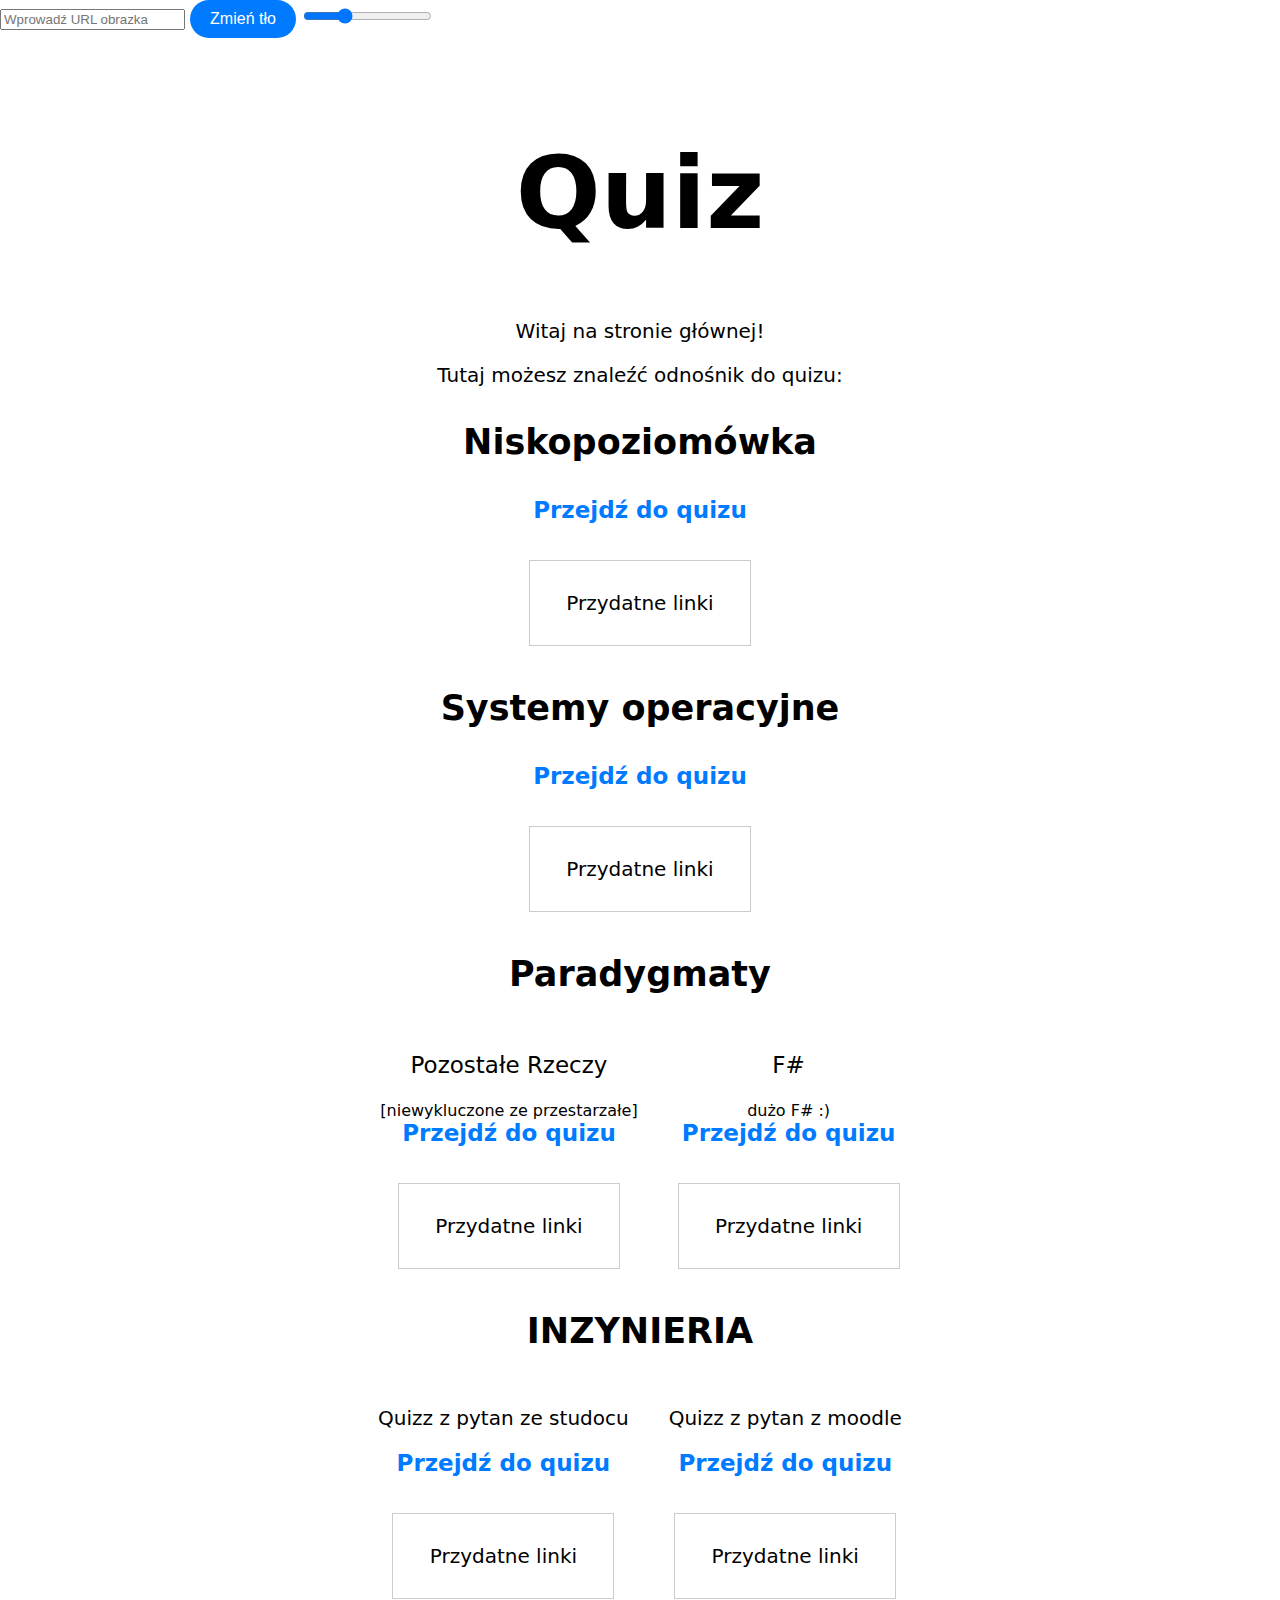
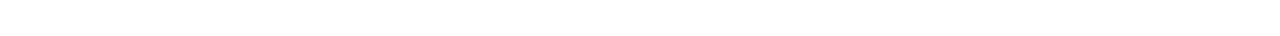
<file: index.html>
<!DOCTYPE html>
<html lang="pl">
<head>
    <meta charset="UTF-8">
    <meta name="viewport" content="width=device-width, initial-scale=1.0">
    <title>Strona główna</title>
    <link rel="stylesheet" href="./styles.css">
    <link rel="icon" href="speech-bubble.png" type="image/x-icon">


</head>
<body>
    <input id="backgroundUrl" type="text" placeholder="Wprowadź URL obrazka">
    <button onclick="applyCustomBackground()">Zmień tło</button>
    <input type="range" min="0" max="1" value="0.3" step="0.1" id="transparencyRange">


    <div class="container">
        <div class="content-wrapper">
            <div class="container1">
                <h1 class="quiz-heading">Quiz</h1>
                <p style="font-size: 20px;">Witaj na stronie głównej!</p>
                <p style="font-size: 20px;">Tutaj możesz znaleźć odnośnik do quizu:</p>
                <h3>Niskopoziomówka</h3>
                <a class="quiz-link" href="niskopoziomowka.html">Przejdź do quizu</a>
                <div class="container2">
                    <div class="bloczek" onclick="pokazLinki(this)">
                        <p style="font-size: 20px;"> Przydatne linki</p>

                        <div id="linki" class="ukryty">
                            <a href="https://cdn.discordapp.com/attachments/1076174193420410890/1097958465680445540/niskopoziom_merged.pdf">Wykład AiO</a><br>
                            <a href="https://cdn.discordapp.com/attachments/1076174193420410890/1106218093753151488/x86_2_0.pdf">PDF od Michała</a><br>
                            <a href="https://cdn.discordapp.com/attachments/1076174193420410890/1106218093379862628/x86_2_0.ods">Tableki od Michała :)</a><br>
                        </div>
                    </div>
                </div>
                <h3>Systemy operacyjne</h3>
                <a class="quiz-link" href="so.html">Przejdź do quizu</a>
                <div class="container2">
                    <div class="bloczek" onclick="pokazLinki(this)">
                        <p style="font-size: 20px;"> Przydatne linki</p>

                        <div id="linki" class="ukryty">
                            <a href="https://cdn.discordapp.com/attachments/1076174282369015828/1116332712320573440/SO_merged.pdf">Wykład AiO</a><br>
                        </div>
                    </div>
                </div>
                <div>
                    <h3>Paradygmaty</h3>
                    <div class="quiz-row">
                        <div class="quiz-col1">
                            <p style="font-size: 23px;"> Pozostałe Rzeczy</p>
                            <h7 style="font-size: 16px;">[niewykluczone ze przestarzałe]</h7>
                            <a class="quiz-link" href="paradygmatystarsze.html">Przejdź do quizu</a>
                            <div class="container2">
                                <div class="bloczek" onclick="pokazLinki(this)">
                                    <p style="font-size: 20px;"> Przydatne linki</p>

                                    <div id="linki" class="ukryty">
                                        <a href="https://stackoverflow.com/">Skarbnica wiedzy :P</a><br>
                                    </div>
                                </div>
                            </div>
                        </div>
                        <div class="quiz-col1">
                            <p style="font-size: 23px;">F# </p>
                            <h7 style="font-size: 16px;">dużo F# :)</h7>
                            <a class="quiz-link" href="paradygmaty.html">Przejdź do quizu</a>
                            <div class="container2">
                                <div class="bloczek" onclick="pokazLinki(this)">
                                    <p style="font-size: 20px;"> Przydatne linki</p>

                                    <div id="linki" class="ukryty">
                                        <a href="https://cdn.discordapp.com/attachments/1076174134452682822/1109513665385865306/pp2023.pdf">Wykład AiO</a><br>
                                    </div>
                                </div>
                            </div>
                        </div>
                    </div>
                </div>

                <h3>INZYNIERIA</h3>
                <div class="quiz-row">
                    <div class="quiz-col1">
                        <p style="font-size: 20px;">Quizz z pytan ze studocu</p>
                        <a class="quiz-link" href="inzynierja.html">Przejdź do quizu</a>
                        <div class="container2">
                            <div class="bloczek" onclick="pokazLinki(this)">
                                <p style="font-size: 20px;"> Przydatne linki</p>

                                <div id="linki" class="ukryty">
                                    <a href="https://www.studocu.com/pl/document/politechnika-czestochowska/inzynieria-oprogramowania/egzamin-io-pytania-odpowiedzi/14597910">odpowiedzi ze studocu</a><br>
                                    <a href="https://cdn.discordapp.com/attachments/1076173992324501557/1113168500802998302/Wykad01_merged.pdf">Wykład AiO</a><br>
                                </div>
                            </div>
                        </div>
                    </div>
                    <div class="quiz-col1">
                        <p style="font-size: 20px;">Quizz z pytan z moodle</p>
                        <a class="quiz-link" href="inzynierjamoodle.html">Przejdź do quizu</a>
                        <div class="container2">
                            <div class="bloczek" onclick="pokazLinki(this)">
                                <p style="font-size: 20px;"> Przydatne linki</p>

                                <div id="linki" class="ukryty">
                                    <a href="https://moodle2022.pcz.pl/course/view.php?id=1534">Link do wykładu</a><br>
                                </div>
                            </div>
                        </div>
                    </div>
                </div>
            </div>
        </div>
        <script src="index.js"></script>
    </div>
</body>
</html>
</file>
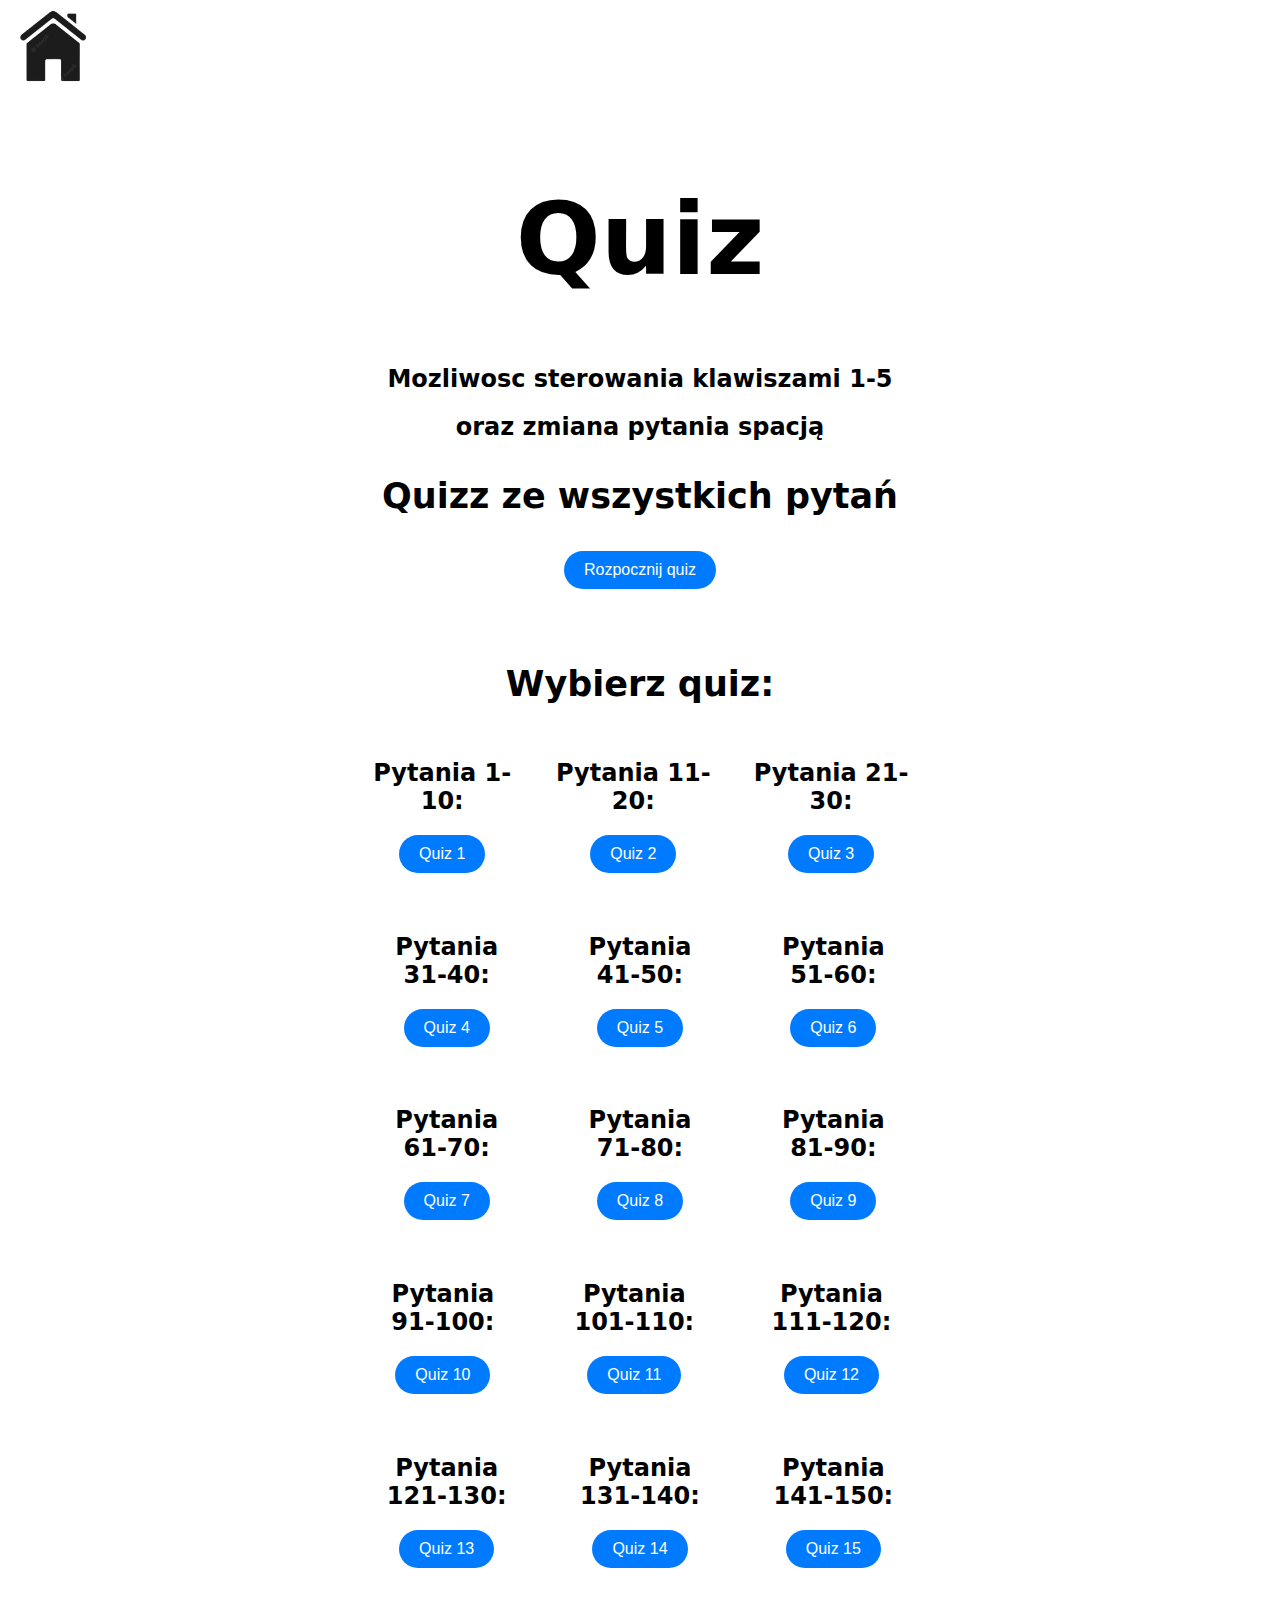
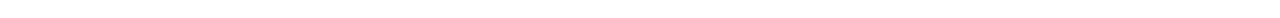
<file: inzynierja.html>
﻿<!DOCTYPE html>
<html lang="pl">
<head>
    <meta charset="UTF-8">
    <meta name="viewport" content="width=device-width, initial-scale=1.0">
    <title>Quiz</title>
    <link rel="stylesheet" href="./styles.css">
    <link rel="icon" href="speech-bubble.png" type="image/x-icon">
</head>

<body>
    <a href="index.html">
        <img src="domek.png" alt="Tu podaj tekst alternatywny" style="border: 0;width: 100px;height: 100px;">
    </a>
    <div class="container">
        <div class="content-wrapper">
            <div class="container1">
                <h1 class="quiz-heading">Quiz</h1>

                <h2 id="instructions1">Mozliwosc sterowania klawiszami 1-5</h2>
                <h2 id="instructions2">oraz zmiana pytania spacją</h2>

                <h3 id="instructions3">Quizz ze wszystkich pytań</h3>

                <button id="startQuiz">Rozpocznij quiz</button>

                <div id="quizContent" style="display: none;">
                    <div id="question"></div>
                    <ul id="answers"></ul>
                    <button id="submit">Nastepne pytanie</button>
                    <div id="result"></div>
                    <button id="endQuiz" style="display: none;">Zakoncz quiz</button>
                </div>

                <div id="allAnswers" style="display: none;"></div>

                <div id="results" style="display: none;">
                    <h2>Wyniki</h2>
                    <div id="score"></div>
                    <button id="showResults" style="display: none;">Pokaż wyniki</button>
                </div>

                <button id="newQuiz" style="display: none;">Nowy quiz</button>
                <button id="menu" style="display: none;">Menu główne</button>

                <div id="quizSelection" class="quiz-selection">
                    <h3>Wybierz quiz:</h3>
                    <div class="quiz-row">
                        <div class="quiz-col">
                            <h2>Pytania 1-10:</h2>
                            <button class="quiz-btn" data-quiz-index="0">Quiz 1</button>
                        </div>
                        <div class="quiz-col">
                            <h2>Pytania 11-20:</h2>
                            <button class="quiz-btn" data-quiz-index="1">Quiz 2</button>
                        </div>
                        <div class="quiz-col">
                            <h2>Pytania 21-30:</h2>
                            <button class="quiz-btn" data-quiz-index="2">Quiz 3</button>
                        </div>
                    </div>

                    <div class="quiz-row">
                        <div class="quiz-col">
                            <h2>Pytania 31-40:</h2>
                            <button class="quiz-btn" data-quiz-index="3">Quiz 4</button>
                        </div>
                        <div class="quiz-col">
                            <h2>Pytania 41-50:</h2>
                            <button class="quiz-btn" data-quiz-index="4">Quiz 5</button>
                        </div>
                        <div class="quiz-col">
                            <h2>Pytania 51-60:</h2>
                            <button class="quiz-btn" data-quiz-index="5">Quiz 6</button>
                        </div>
                    </div>
                    <div class="quiz-row">
                        <div class="quiz-col">
                            <h2>Pytania 61-70:</h2>
                            <button class="quiz-btn" data-quiz-index="6">Quiz 7</button>
                        </div>
                        <div class="quiz-col">
                            <h2>Pytania 71-80:</h2>
                            <button class="quiz-btn" data-quiz-index="7">Quiz 8</button>
                        </div>
                        <div class="quiz-col">
                            <h2>Pytania 81-90:</h2>
                            <button class="quiz-btn" data-quiz-index="8">Quiz 9</button>
                        </div>
                    </div>
                    <div class="quiz-row">
                        <div class="quiz-col">
                            <h2>Pytania 91-100:</h2>
                            <button class="quiz-btn" data-quiz-index="9">Quiz 10</button>
                        </div>
                        <div class="quiz-col">
                            <h2>Pytania 101-110:</h2>
                            <button class="quiz-btn" data-quiz-index="10">Quiz 11</button>
                        </div>
                        <div class="quiz-col">
                            <h2>Pytania 111-120:</h2>
                            <button class="quiz-btn" data-quiz-index="11">Quiz 12</button>
                        </div>
                    </div>
                    <div class="quiz-row">
                        <div class="quiz-col">
                            <h2>Pytania 121-130:</h2>
                            <button class="quiz-btn" data-quiz-index="12">Quiz 13</button>
                        </div>
                        <div class="quiz-col">
                            <h2>Pytania 131-140:</h2>
                            <button class="quiz-btn" data-quiz-index="13">Quiz 14</button>
                        </div>
                        <div class="quiz-col">
                            <h2>Pytania 141-150:</h2>
                            <button class="quiz-btn" data-quiz-index="14">Quiz 15</button>
                        </div>
                    </div>
                </div>


                <div id="quiz-container" class="quiz-container" style="display: none;"></div>
                <div id="meme">
                    <img id="bilsko" src="retardSeba.png" alt="Opis zdjęcia" style="display: none;">
                    <img id="kox" src="2kPKT.png" alt="Opis zdjęcia" style="display: none;">
                    <img id="bilskopajak" src="retardSeba.png" alt="Opis zdjęcia" style="display: none;">
                    <img id="poteznybilsko" img src="retardSeba.png" alt="Opis zdjęcia" style="display: none;">
                </div>
                <div id="quiz-stats" style="display: none;">
                    <p>Quizów rozpoczętych: <span id="attempts">0</span></p>
                    <p>Quizów ukończonych: <span id="completed">0</span></p>
                    <p>Quizów zdanych: <span id="passed">0</span></p>
                </div>
            </div>
        </div>
    </div>

    <script src="inzynierja.js"></script>
    <script src="devmode.js"></script>
    <script src="index.js"></script>
</body>
</html>
</file>
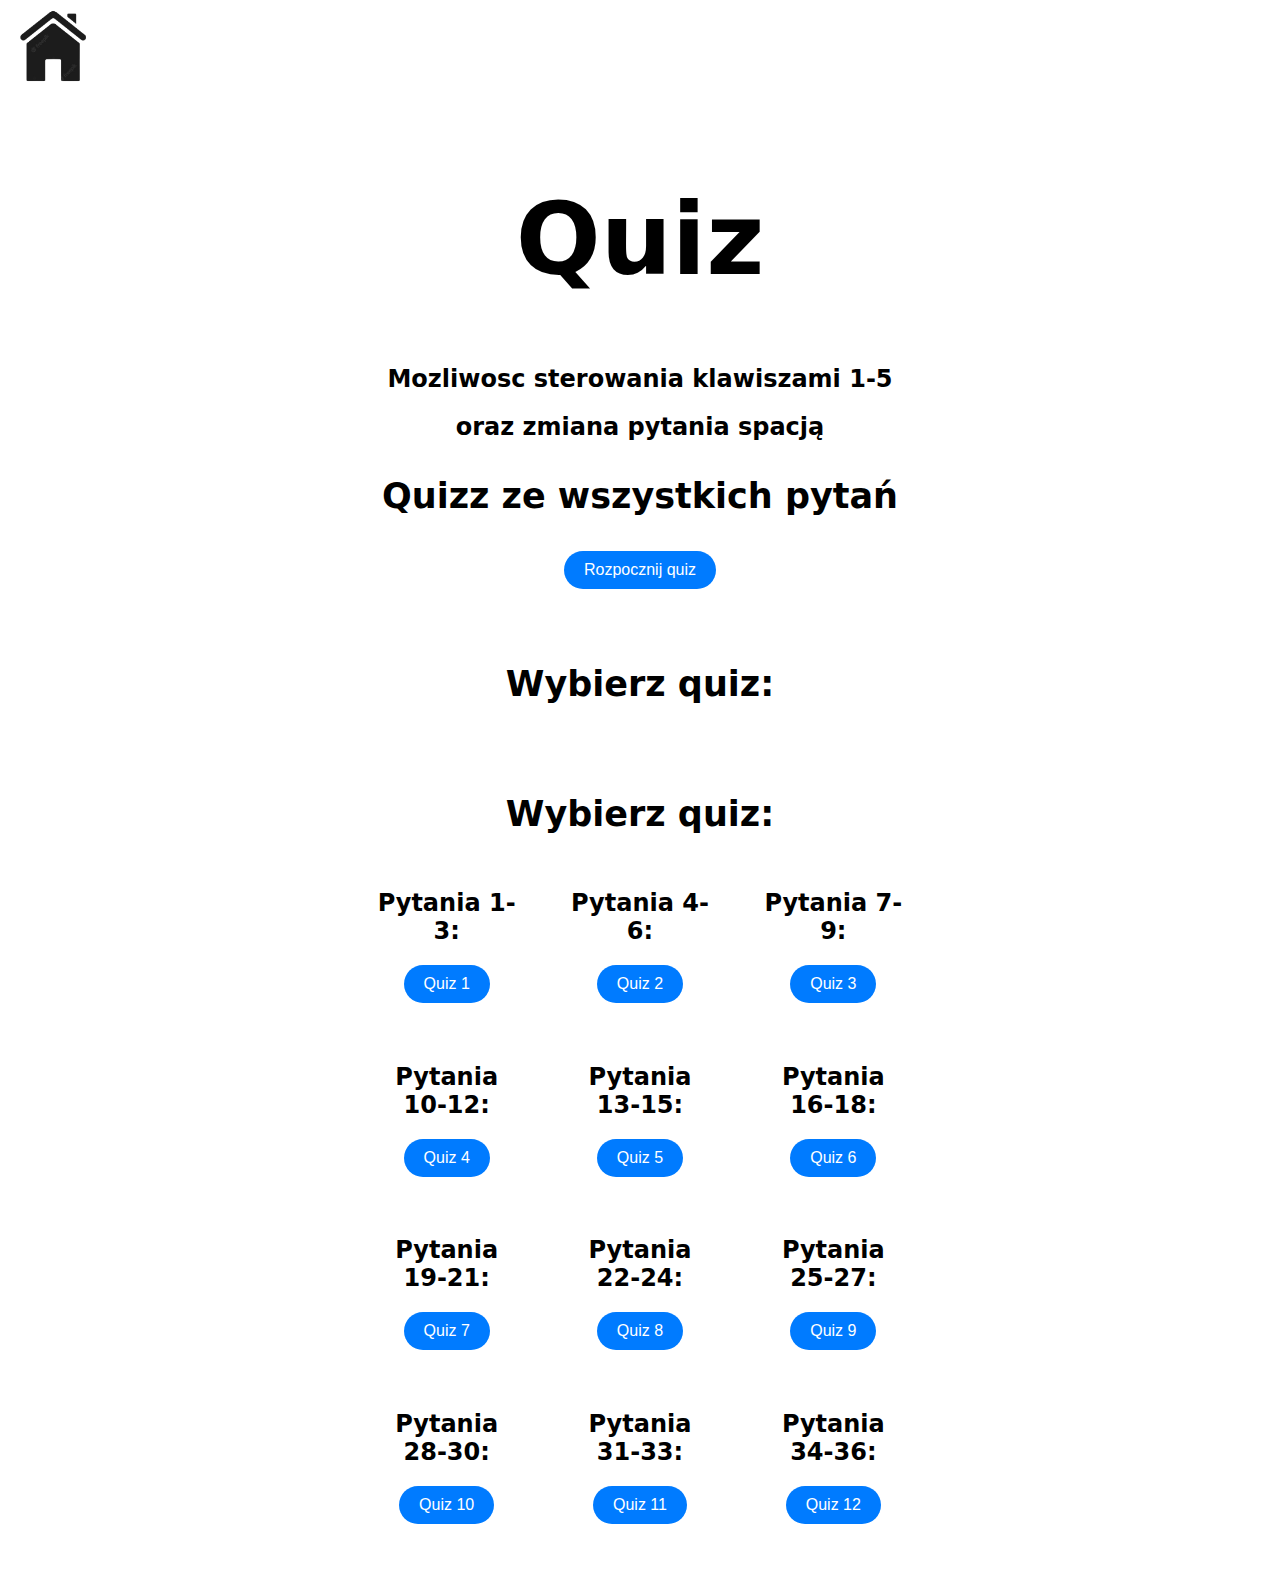
<file: inzynierjamoodle.html>
<!DOCTYPE html>
<html lang="pl">
<head>
    <meta charset="UTF-8">
    <meta name="viewport" content="width=device-width, initial-scale=1.0">
    <title>Quiz</title>
    <link rel="stylesheet" href="./styles.css">
    <link rel="icon" href="speech-bubble.png" type="image/x-icon">
</head>

<body>
    <a href="index.html">
        <img src="domek.png" alt="Tu podaj tekst alternatywny" style="border: 0;width: 100px;height: 100px;">
    </a>
    <div class="container">
        <div class="content-wrapper">
            <div class="container1">
                <h1 class="quiz-heading">Quiz</h1>
                
                <h2 id="instructions1">Mozliwosc sterowania klawiszami 1-5</h2>
                <h2 id="instructions2">oraz zmiana pytania spacją</h2>

                <h3 id="instructions3">Quizz ze wszystkich pytań</h3>

                <button id="startQuiz">Rozpocznij quiz</button>

                <div id="quizContent" style="display: none;">
                    <div id="question"></div>
                    <ul id="answers"></ul>
                    <button id="submit">Nastepne pytanie</button>
                    <div id="result"></div>
                    <button id="endQuiz" style="display: none;">Zakoncz quiz</button>
                </div>

                <div id="allAnswers" style="display: none;"></div>

                <div id="results" style="display: none;">
                    <h2>Wyniki</h2>
                    <div id="score"></div>
                    <button id="showResults" style="display: none;">Pokaż wyniki</button>
                </div>

                <button id="newQuiz" style="display: none;">Nowy quiz</button>
                <button id="menu" style="display: none;">Menu główne</button>

                <div id="quizSelection" class="quiz-selection">
                    <h3>Wybierz quiz:</h3>
                    <div id="quizSelection" class="quiz-selection">
                        <h3>Wybierz quiz:</h3>
                        <div class="quiz-row">
                            <div class="quiz-col">
                                <h2>Pytania 1-3:</h2>
                                <button class="quiz-btn" data-quiz-index="0">Quiz 1</button>
                            </div>
                            <div class="quiz-col">
                                <h2>Pytania 4-6:</h2>
                                <button class="quiz-btn" data-quiz-index="1">Quiz 2</button>
                            </div>
                            <div class="quiz-col">
                                <h2>Pytania 7-9:</h2>
                                <button class="quiz-btn" data-quiz-index="2">Quiz 3</button>
                            </div>
                        </div>
                        <div class="quiz-row">
                            <div class="quiz-col">
                                <h2>Pytania 10-12:</h2>
                                <button class="quiz-btn" data-quiz-index="3">Quiz 4</button>
                            </div>
                            <div class="quiz-col">
                                <h2>Pytania 13-15:</h2>
                                <button class="quiz-btn" data-quiz-index="4">Quiz 5</button>
                            </div>
                            <div class="quiz-col">
                                <h2>Pytania 16-18:</h2>
                                <button class="quiz-btn" data-quiz-index="5">Quiz 6</button>
                            </div>
                        </div>
                        <div class="quiz-row">
                            <div class="quiz-col">
                                <h2>Pytania 19-21:</h2>
                                <button class="quiz-btn" data-quiz-index="6">Quiz 7</button>
                            </div>
                            <div class="quiz-col">
                                <h2>Pytania 22-24:</h2>
                                <button class="quiz-btn" data-quiz-index="7">Quiz 8</button>
                            </div>
                            <div class="quiz-col">
                                <h2>Pytania 25-27:</h2>
                                <button class="quiz-btn" data-quiz-index="8">Quiz 9</button>
                            </div>
                        </div>
                        <div class="quiz-row">
                            <div class="quiz-col">
                                <h2>Pytania 28-30:</h2>
                                <button class="quiz-btn" data-quiz-index="9">Quiz 10</button>
                            </div>
                            <div class="quiz-col">
                                <h2>Pytania 31-33:</h2>
                                <button class="quiz-btn" data-quiz-index="10">Quiz 11</button>
                            </div>
                            <div class="quiz-col">
                                <h2>Pytania 34-36:</h2>
                                <button class="quiz-btn" data-quiz-index="11">Quiz 12</button>
                            </div>
                        </div>
                    </div>
                </div>


                    <div id="quiz-container" class="quiz-container" style="display: none;"></div>
                    <div id="meme">
                        <img id="bilsko" src="retardSeba.png" alt="Opis zdjęcia" style="display: none;">
                        <img id="kox" src="2kPKT.png" alt="Opis zdjęcia" style="display: none;">
                        <img id="bilskopajak" src="retardSeba.png" alt="Opis zdjęcia" style="display: none;">
                        <img id="poteznybilsko" img src="retardSeba.png" alt="Opis zdjęcia" style="display: none;">
                    </div>
                    <div id="quiz-stats" style="display: none;">
                        <p>Quizów rozpoczętych: <span id="attempts">0</span></p>
                        <p>Quizów ukończonych: <span id="completed">0</span></p>
                        <p>Quizów zdanych: <span id="passed">0</span></p>
                    </div>
                </div>
        </div>
    </div>

    <script src="inzynierjamoodle.js"></script>
    <script src="devmode.js"></script>
    <script src="index.js"></script>
</body>
</html>
</file>
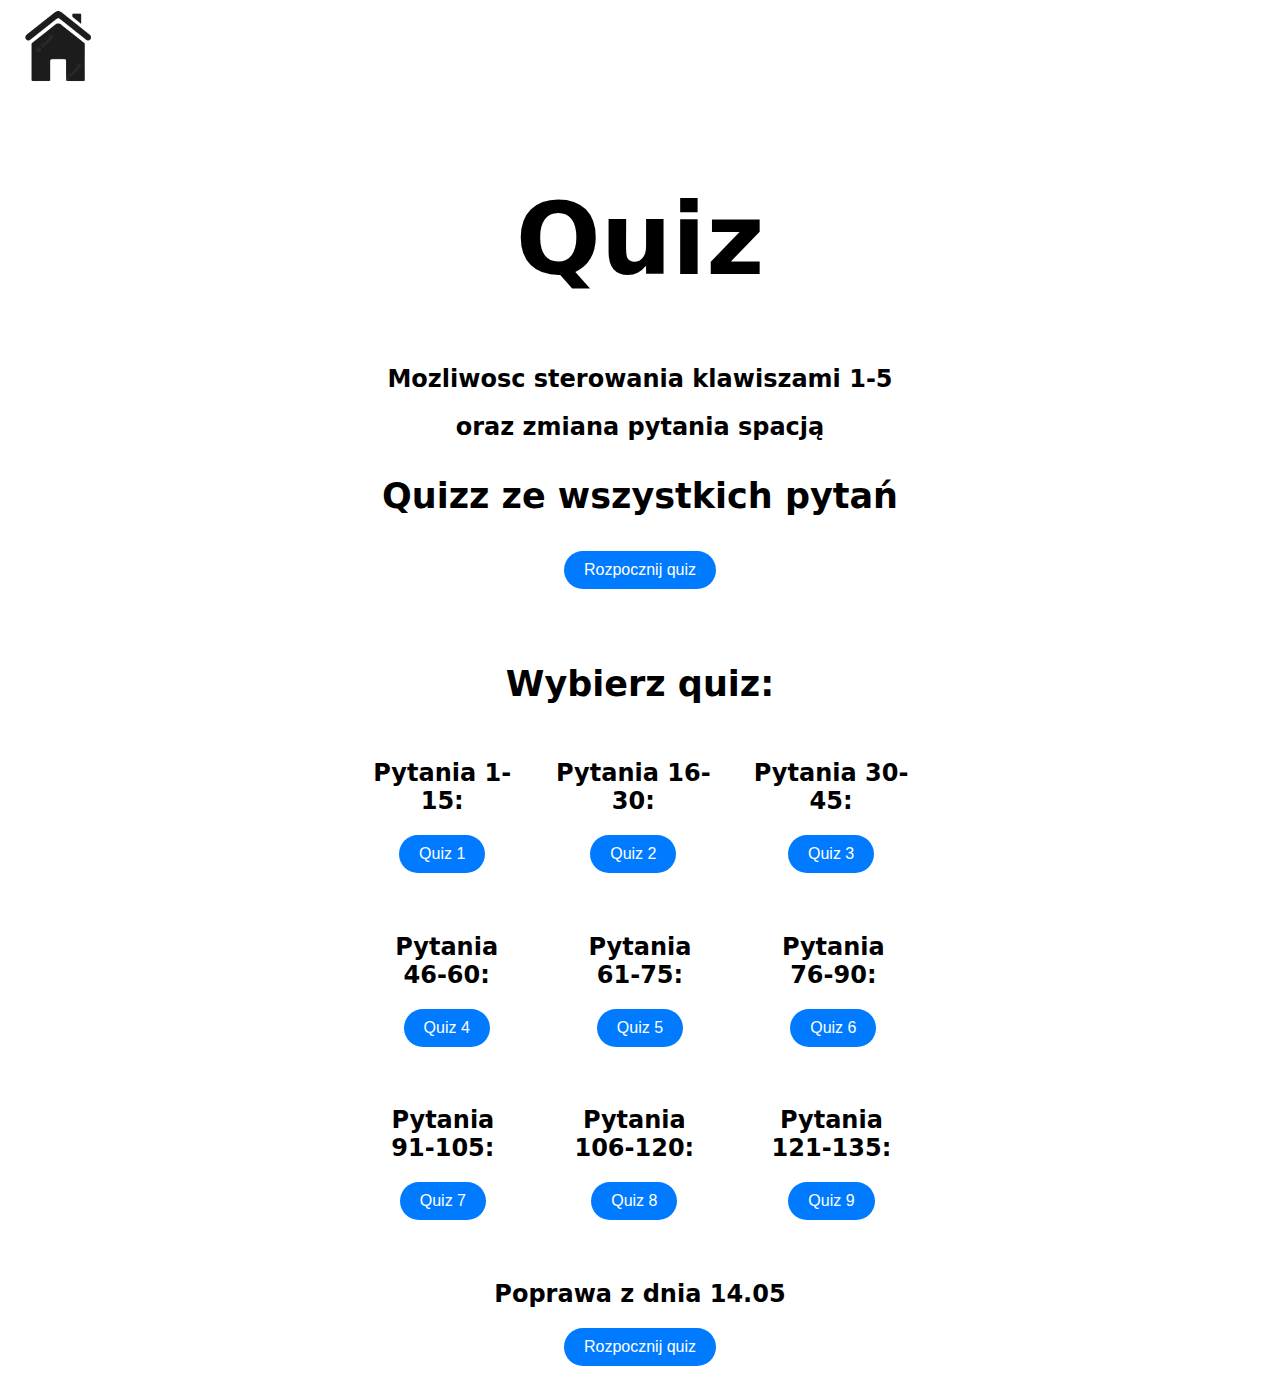
<file: niskopoziomowka.html>
﻿﻿<!DOCTYPE html>
<html lang="pl">
<head>
    <meta charset="UTF-8">
    <meta name="viewport" content="width=device-width, initial-scale=1.0">
    <title>Quiz</title>
    <link rel="stylesheet" href="./styles.css">
    <link rel="icon" href="speech-bubble.png" type="image/x-icon">



</head>

<body>
    <a href="index.html"><img src="domek.png" alt="Tu podaj tekst alternatywny" style="border: 0;width: 100px;height: 100px;"></a>
    <div class="container">
        <div class="content-wrapper">
            <div class="container1">
                <h1 class="quiz-heading">Quiz</h1>

                <h2 id="instructions1">Mozliwosc sterowania klawiszami 1-5</h2>
                <h2 id="instructions2">oraz zmiana pytania spacją</h2>

                <h3 id="instructions3">Quizz ze wszystkich pytań</h3>


                <button id="startQuiz">Rozpocznij quiz</button>

                <div id="quizContent" style="display: none;">
                    <div id="question"></div>
                    <ul id="answers"></ul>
                    <button id="submit">Nastepne pytanie</button>
                    <div id="result"></div>
                    <button id="endQuiz" style="display: none;">Zakoncz quiz</button>
                </div>

                <div id="allAnswers" style="display: none;"></div>

                <div id="results" style="display: none;">
                    <h2>Wyniki</h2>
                    <div id="score"></div>
                    <button id="showResults" style="display: none;">Pokaż wyniki</button>

                </div>

                <button id="newQuiz" style="display: none;">Nowy quiz</button>
                <button id="menu" style="display: none;">Menu główne</button>

                <div id="quizSelection" class="quiz-selection">
                    <h3>Wybierz quiz:</h3>
                    <div class="quiz-row">
                        <div class="quiz-col">
                            <h2>Pytania 1-15:</h2>
                            <button class="quiz-btn" data-quiz-index="0">Quiz 1</button>
                        </div>
                        <div class="quiz-col">
                            <h2>Pytania 16-30:</h2>
                            <button class="quiz-btn" data-quiz-index="1">Quiz 2</button>
                        </div>
                        <div class="quiz-col">
                            <h2>Pytania 30-45:</h2>
                            <button class="quiz-btn" data-quiz-index="2">Quiz 3</button>
                        </div>
                    </div>
                    <div class="quiz-row">
                        <div class="quiz-col">
                            <h2>Pytania 46-60:</h2>
                            <button class="quiz-btn" data-quiz-index="3">Quiz 4</button>
                        </div>
                        <div class="quiz-col">
                            <h2>Pytania 61-75:</h2>
                            <button class="quiz-btn" data-quiz-index="4">Quiz 5</button>
                        </div>
                        <div class="quiz-col">
                            <h2>Pytania 76-90:</h2>
                            <button class="quiz-btn" data-quiz-index="5">Quiz 6</button>
                        </div>
                    </div>
                    <div class="quiz-row">
                        <div class="quiz-col">
                            <h2>Pytania 91-105:</h2>
                            <button class="quiz-btn" data-quiz-index="6">Quiz 7</button>
                        </div>
                        <div class="quiz-col">
                            <h2>Pytania 106-120:</h2>
                            <button class="quiz-btn" data-quiz-index="7">Quiz 8</button>
                        </div>
                        <div class="quiz-col">
                            <h2>Pytania 121-135:</h2>
                            <button class="quiz-btn" data-quiz-index="8">Quiz 9</button>
                        </div>
                    </div>
                </div>
                <div class="poprawa">
                    <h2>Poprawa z dnia 14.05</h2>
                    <button id="poprawa2">Rozpocznij quiz</button>
                </div>
                <div id="quiz-container" class="quiz-container" style="display: none;"></div>
                <div id="meme">
                    <img id="bilsko" img src="janusz.png" alt="Opis zdjęcia" style="display: none;">
                    <img id="poteznybilsko" img src="poteznybilsko.jpg" alt="Opis zdjęcia" style="display: none;">
                    <img id="kox" img src="koxx.png" alt="Opis zdjęcia" style="display: none;">
                    <img id="bilskopajak" img src="bilskopajak.png" alt="Opis zdjęcia" style="display: none;">
                </div>
                <div id="quiz-stats" style="display: none;">
                    <p>Quizów rozpoczętych: <span id="attempts">0</span></p>
                    <p>Quizów ukończonych: <span id="completed">0</span></p>
                    <p>Quizów zdanych: <span id="passed">0</span></p>
                </div>
            </div>

        </div> <!-- Zamknięcie content-wrapper -->
        </div> <!-- Zamknięcie container -->

    <script src="niskopoziomowka.js"></script>
    <script src="devmode.js"></script>
    <script src="index.js"></script>
</body>
</html>
</file>
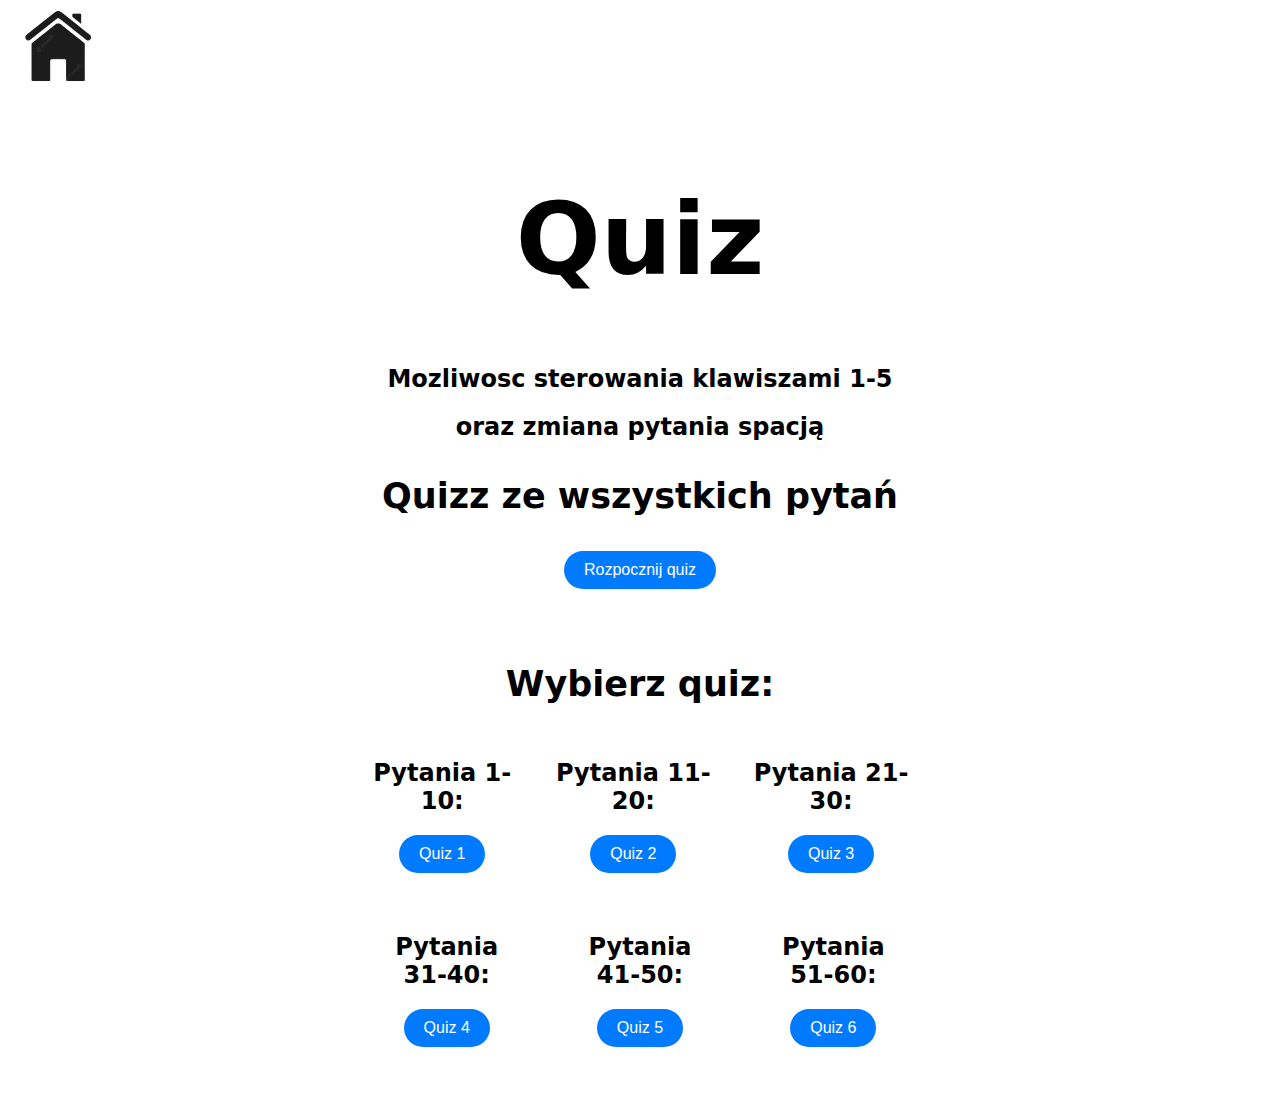
<file: paradygmaty.html>
﻿﻿
<!DOCTYPE html>
<html lang="pl">
<head>
    <meta charset="UTF-8">
    <meta name="viewport" content="width=device-width, initial-scale=1.0">
    <title>Quiz</title>
    <link rel="stylesheet" href="./styles.css">
    <link rel="icon" href="speech-bubble.png" type="image/x-icon">



</head>


<body>
    <a href="index.html"><img src="domek.png" alt="Tu podaj tekst alternatywny" style="border: 0;width: 100px;height: 100px;"></a>

    <div class="container">
        <div class="content-wrapper">
            <div class="container1">
                <h1 class="quiz-heading">Quiz</h1>

                <h2 id="instructions1">Mozliwosc sterowania klawiszami 1-5</h2>
                <h2 id="instructions2">oraz zmiana pytania spacją</h2>

                <h3 id="instructions3">Quizz ze wszystkich pytań</h3>


                <button id="startQuiz">Rozpocznij quiz</button>

                <div id="quizContent" style="display: none;">
                    <div id="question"></div>
                    <ul id="answers"></ul>
                    <button id="submit">Nastepne pytanie</button>
                    <div id="result"></div>
                    <button id="endQuiz" style="display: none;">Zakoncz quiz</button>
                </div>

                <div id="allAnswers" style="display: none;"></div>

                <div id="results" style="display: none;">
                    <h2>Wyniki</h2>
                    <div id="score"></div>
                    <button id="showResults" style="display: none;">Pokaż wyniki</button>

                </div>

                <button id="newQuiz" style="display: none;">Nowy quiz</button>
                <button id="menu" style="display: none;">Menu główne</button>

                <div id="quizSelection" class="quiz-selection">
                    <h3>Wybierz quiz:</h3>
                    <div class="quiz-row">
                        <div class="quiz-col">
                            <h2>Pytania 1-10:</h2>
                            <button class="quiz-btn" data-quiz-index="0">Quiz 1</button>
                        </div>
                        <div class="quiz-col">
                            <h2>Pytania 11-20:</h2>
                            <button class="quiz-btn" data-quiz-index="1">Quiz 2</button>
                        </div>
                        <div class="quiz-col">
                            <h2>Pytania 21-30:</h2>
                            <button class="quiz-btn" data-quiz-index="2">Quiz 3</button>
                        </div>
                    </div>
                    <div class="quiz-row">
                        <div class="quiz-col">
                            <h2>Pytania 31-40:</h2>
                            <button class="quiz-btn" data-quiz-index="3">Quiz 4</button>
                        </div>
                        <div class="quiz-col">
                            <h2>Pytania 41-50:</h2>
                            <button class="quiz-btn" data-quiz-index="4">Quiz 5</button>
                        </div>
                        <div class="quiz-col">
                            <h2>Pytania 51-60:</h2>
                            <button class="quiz-btn" data-quiz-index="5">Quiz 6</button>
                        </div>
                    </div>
                </div>
                <div id="meme">
                    <img id="lukaszek" img src="lukaszek.png" alt="Opis zdjęcia" style="display: none;">
                    <img id="lukaszek1" img src="lukaszek1.png" alt="Opis zdjęcia" style="display: none;">

                </div>
                <div id="quiz-container" class="quiz-container" style="display: none;"></div>
                <div id="quiz-stats" style="display: none;">
                    <p>Quizów rozpoczętych: <span id="attempts">0</span></p>
                    <p>Quizów ukończonych: <span id="completed">0</span></p>
                    <p>Quizów zdanych: <span id="passed">0</span></p>
                </div>
            </div>
        </div> <!-- Zamknięcie content-wrapper -->

    </div>
    <script src="paradygmaty.js"></script>
    <script src="devmode.js"></script>
    <script src="index.js"></script>
</body>
</html>
</file>
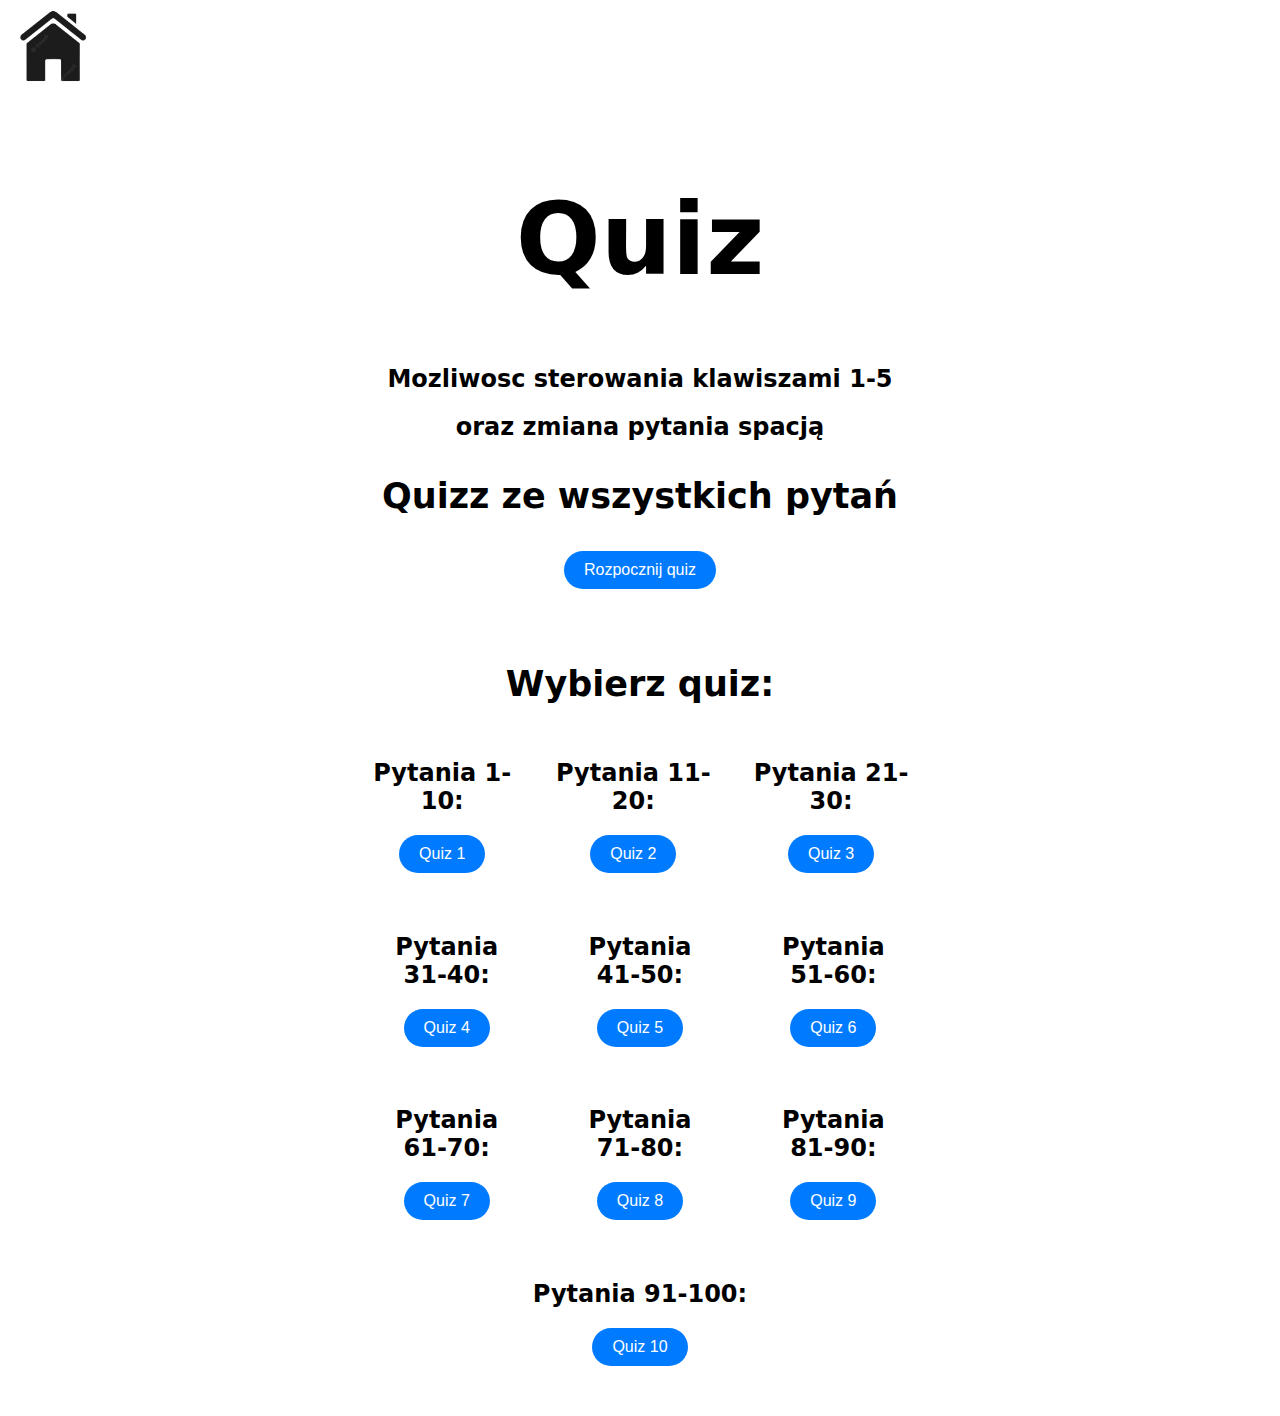
<file: paradygmatystarsze.html>
﻿<!DOCTYPE html>
<html lang="pl">
<head>
    <meta charset="UTF-8">
    <meta name="viewport" content="width=device-width, initial-scale=1.0">
    <title>Quiz</title>
    <link rel="stylesheet" href="./styles.css">
    <link rel="icon" href="speech-bubble.png" type="image/x-icon">


</head>


<body>

    <a href="index.html"><img src="domek.png" alt="Tu podaj tekst alternatywny" style="border: 0;width: 100px;height: 100px;"></a>

    <div class="container">
        <div class="content-wrapper">
            <div class="container1">
                <h1 class="quiz-heading">Quiz</h1>

                <h2 id="instructions1">Mozliwosc sterowania klawiszami 1-5</h2>
                <h2 id="instructions2">oraz zmiana pytania spacją</h2>

                <h3 id="instructions3">Quizz ze wszystkich pytań</h3>


                <button id="startQuiz">Rozpocznij quiz</button>

                <div id="quizContent" style="display: none;">
                    <div id="question"></div>
                    <ul id="answers"></ul>
                    <button id="submit">Nastepne pytanie</button>
                    <div id="result"></div>
                    <button id="endQuiz" style="display: none;">Zakoncz quiz</button>
                </div>

                <div id="allAnswers" style="display: none;"></div>

                <div id="results" style="display: none;">
                    <h2>Wyniki</h2>
                    <div id="score"></div>
                    <button id="showResults" style="display: none;">Pokaż wyniki</button>

                </div>

                <button id="newQuiz" style="display: none;">Nowy quiz</button>
                <button id="menu" style="display: none;">Menu główne</button>

                <div id="quizSelection" class="quiz-selection">
                    <h3>Wybierz quiz:</h3>
                    <div class="quiz-row">
                        <div class="quiz-col">
                            <h2>Pytania 1-10:</h2>
                            <button class="quiz-btn" data-quiz-index="0">Quiz 1</button>
                        </div>
                        <div class="quiz-col">
                            <h2>Pytania 11-20:</h2>
                            <button class="quiz-btn" data-quiz-index="1">Quiz 2</button>
                        </div>
                        <div class="quiz-col">
                            <h2>Pytania 21-30:</h2>
                            <button class="quiz-btn" data-quiz-index="2">Quiz 3</button>
                        </div>
                    </div>
                    <div class="quiz-row">
                        <div class="quiz-col">
                            <h2>Pytania 31-40:</h2>
                            <button class="quiz-btn" data-quiz-index="3">Quiz 4</button>
                        </div>
                        <div class="quiz-col">
                            <h2>Pytania 41-50:</h2>
                            <button class="quiz-btn" data-quiz-index="4">Quiz 5</button>
                        </div>
                        <div class="quiz-col">
                            <h2>Pytania 51-60:</h2>
                            <button class="quiz-btn" data-quiz-index="5">Quiz 6</button>
                        </div>
                    </div>
                    <div class="quiz-row">
                        <div class="quiz-col">
                            <h2>Pytania 61-70:</h2>
                            <button class="quiz-btn" data-quiz-index="6">Quiz 7</button>
                        </div>
                        <div class="quiz-col">
                            <h2>Pytania 71-80:</h2>
                            <button class="quiz-btn" data-quiz-index="7">Quiz 8</button>
                        </div>
                        <div class="quiz-col">
                            <h2>Pytania 81-90:</h2>
                            <button class="quiz-btn" data-quiz-index="8">Quiz 9</button>
                        </div>
                    </div>
                    <div class="quiz-row">
                        <div class="quiz-col">
                            <h2>Pytania 91-100:</h2>
                            <button class="quiz-btn" data-quiz-index="9">Quiz 10</button>
                        </div>
                    </div>
                </div>
                <div id="quiz-container" class="quiz-container" style="display: none;"></div>
                <div id="quiz-stats" style="display: none;">
                    <p>Quizów rozpoczętych: <span id="attempts">0</span></p>
                    <p>Quizów ukończonych: <span id="completed">0</span></p>
                    <p>Quizów zdanych: <span id="passed">0</span></p>
                </div>

            </div> <!-- Zamknięcie content-wrapper -->

        </div>
    </div>
    <script src="paradygmatystarsze.js"></script>
    <script src="devmode.js"></script>
    <script src="index.js"></script>
</body>
</html>
</file>
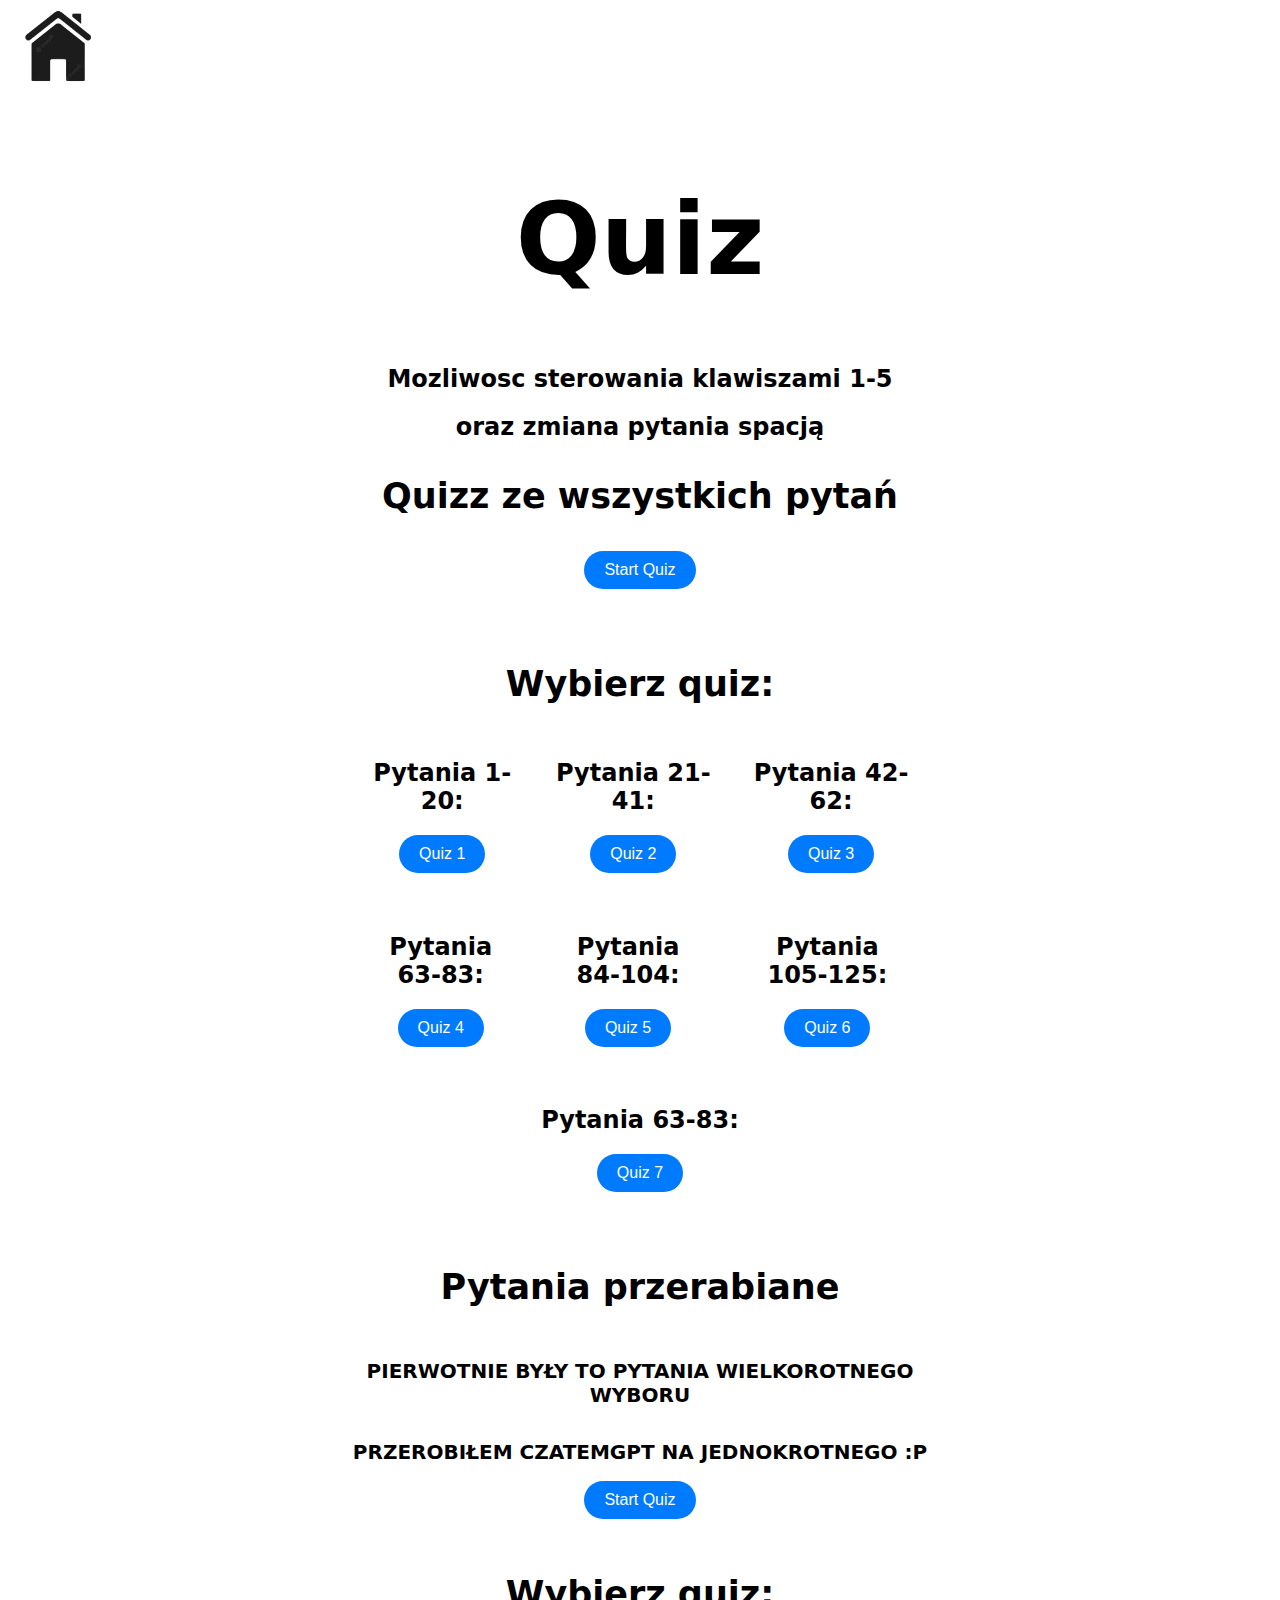
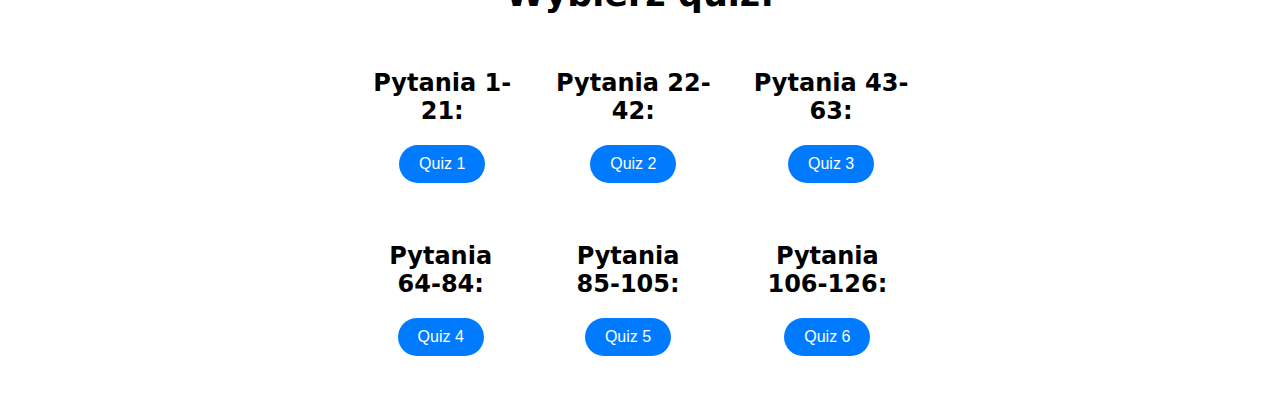
<file: so.html>
﻿﻿
<!DOCTYPE html>
<html lang="pl">
<head>
    <meta charset="UTF-8">
    <meta name="viewport" content="width=device-width, initial-scale=1.0">
    <title>Quiz</title>
    <link rel="stylesheet" href="./styles.css">
    <link rel="icon" href="speech-bubble.png" type="image/x-icon">



</head>

<body>
    <a href="index.html"><img src="domek.png" alt="Tu podaj tekst alternatywny" style="border: 0;width: 100px;height: 100px;"></a>
    <div class="container">
        <div class="content-wrapper">
            <div class="container1">
                <h1 class="quiz-heading">Quiz</h1>

                <h2 id="instructions1">Mozliwosc sterowania klawiszami 1-5</h2>
                <h2 id="instructions2">oraz zmiana pytania spacją</h2>

                <h3 id="instructions3">Quizz ze wszystkich pytań</h3>



                <button id="startQuizUpper">Start Quiz</button>


                <div id="quizContent" style="display: none;">
                    <div id="question"></div>
                    <ul id="answers"></ul>
                    <button id="submit">Nastepne pytanie</button>
                    <div id="result"></div>
                    <button id="endQuiz" style="display: none;">Zakoncz quiz</button>
                </div>

                <div id="allAnswers" style="display: none;"></div>

                <div id="results" style="display: none;">
                    <h2>Wyniki</h2>
                    <div id="score"></div>
                    <button id="showResults" style="display: none;">Pokaż wyniki</button>

                </div>

                <button id="newQuiz" style="display: none;">Nowy quiz</button>
                <button id="menu" style="display: none;">Menu główne</button>

                <div id="quizSelection" class="quiz-selection">
                    <h3>Wybierz quiz:</h3>

                    <div class="quiz-row">
                        <div class="quiz-col">
                            <h2>Pytania 1-20:</h2>
                            <button class="quiz-btn" data-quiz-index="6">Quiz 1</button>
                        </div>
                        <div class="quiz-col">
                            <h2>Pytania 21-41:</h2>
                            <button class="quiz-btn" data-quiz-index="7">Quiz 2</button>
                        </div>
                        <div class="quiz-col">
                            <h2>Pytania 42-62:</h2>
                            <button class="quiz-btn" data-quiz-index="8">Quiz 3</button>
                        </div>
                    </div>
                    <div class="quiz-row">
                        <div class="quiz-col">
                            <h2>Pytania 63-83:</h2>
                            <button class="quiz-btn" data-quiz-index="9">Quiz 4</button>
                        </div>
                        <div class="quiz-col">
                            <h2>Pytania 84-104:</h2>
                            <button class="quiz-btn" data-quiz-index="10">Quiz 5</button>
                        </div>
                        <div class="quiz-col">
                            <h2>Pytania 105-125:</h2>
                            <button class="quiz-btn" data-quiz-index="11">Quiz 6</button>
                        </div>
                    </div>                   
 <div class="quiz-row">
                        <div class="quiz-col">
                            <h2>Pytania 63-83:</h2>
                            <button class="quiz-btn" data-quiz-index="12">Quiz 7</button>
                        </div>
                    </div>

                    <h3>Pytania przerabiane</h3>
                    <h2 style="font-size: 20px;">PIERWOTNIE BYŁY TO PYTANIA WIELKOROTNEGO WYBORU </h2>
                    <h2 style="font-size: 20px;">PRZEROBIŁEM CZATEMGPT NA JEDNOKROTNEGO :P</h2>
                    <button id="startQuizLower">Start Quiz</button>
                    <h3>Wybierz quiz:</h3>
                    <div class="quiz-row">
                        <div class="quiz-col">
                            <h2>Pytania 1-21:</h2>
                            <button class="quiz-btn" data-quiz-index="0">Quiz 1</button>
                        </div>
                        <div class="quiz-col">
                            <h2>Pytania 22-42:</h2>
                            <button class="quiz-btn" data-quiz-index="1">Quiz 2</button>
                        </div>
                        <div class="quiz-col">
                            <h2>Pytania 43-63:</h2>
                            <button class="quiz-btn" data-quiz-index="2">Quiz 3</button>
                        </div>
                    </div>
                    <div class="quiz-row">
                        <div class="quiz-col">
                            <h2>Pytania 64-84:</h2>
                            <button class="quiz-btn" data-quiz-index="3">Quiz 4</button>
                        </div>
                        <div class="quiz-col">
                            <h2>Pytania 85-105:</h2>
                            <button class="quiz-btn" data-quiz-index="4">Quiz 5</button>
                        </div>
                        <div class="quiz-col">
                            <h2>Pytania 106-126:</h2>
                            <button class="quiz-btn" data-quiz-index="5">Quiz 6</button>
                        </div>
                    </div>

                    <div id="quiz-container" class="quiz-container" style="display: none;"></div>
                    <div id="meme">
                        <img id="bilsko" img src="janusz.png" alt="Opis zdjęcia" style="display: none;">
                        <img id="poteznybilsko" img src="poteznybilsko.jpg" alt="Opis zdjęcia" style="display: none;">
                        <img id="kox" img src="koxx.png" alt="Opis zdjęcia" style="display: none;">
                        <img id="bilskopajak" img src="bilskopajak.png" alt="Opis zdjęcia" style="display: none;">
                    </div>
                    <div id="quiz-stats" style="display: none;">
                        <p>Quizów rozpoczętych: <span id="attempts">0</span></p>
                        <p>Quizów ukończonych: <span id="completed">0</span></p>
                        <p>Quizów zdanych: <span id="passed">0</span></p>
                    </div>
                </div>

            </div> <!-- Zamknięcie content-wrapper -->
        </div> <!-- Zamknięcie container -->
    </div>
    <script src="so.js"></script>
    <script src="devmode.js"></script>
    <script src="index.js"></script>
</body>
</html>
</file>
<file: styles.css>
﻿/* Ogólne style strony */
body {
    font-family: DejaVu Sans;
    animation: animatedBackground 50s linear infinite;
    height: 100%;
    margin: 0;
    padding: 0;
}

@keyframes animatedBackground {
    0% {
        background-color: #5dade2;
    }

    25% {
        background-color: #af7ac5;
    }

    50% {
        background-color: #58d68d;
    }

    75% {
        background-color: #f7dc6f;
    }

    100% {
        background-color: #5dade2;
    }
}

.no-animation {
    animation: none;
}

/* Kontener głównego treści */
.container {
    max-width: 600px;
    margin: 0 auto;
    text-align: center;
}

/* Style dla list */
ul {
    list-style-type: none;
    padding: 0;
}



li {
    margin-bottom: 10px;
    white-space: pre-wrap;
}

/* Style dla przycisków */
button {
    background-color: #007bff;
    color: white;
    padding: 10px 20px;
    border: none;
    cursor: pointer;
    font-size: 16px;
    margin: 0 auto;
    margin-bottom: 20px;
    border-radius: 25px;
}

    button:hover {
        background-color: #0056b3;
    }

/* Style dla nagłówka quizu */
.quiz-heading {
    font-size: 100px;
    text-align: center;
}

/* Style dla przycisku "Nowy quiz" */
#newQuiz {
    margin-top: 20px;
    background-color: #008CBA;
}

/* Style dla treści odpowiedzi */
.answer-text {
    font-size: 20px;
}

/* Style dla wyników */
.score-text {
    font-size: 24px;
}

/* Style dla kontenera odpowiedzi */
.answer-container {
    display: flex;
    align-items: center;
    justify-content: center;
    border: 2px solid #000;
    border-radius: 5px;
    padding: 5px 10px;
    margin-bottom: 10px;
    cursor: pointer;
    text-align: center;
    max-width: 100%;
}

/* Style dla kontenera niestandardowych odpowiedzi */
.custom-answer-container {
    width: 100%;
}

/* Style dla etykiety */
label {
    overflow-wrap: break-word;
    word-break: break-word;
    max-width: 100%;
}

/* Style dla treści pytania */
.question-text {
    font-size: 20px;
    word-wrap: break-word;
}

/* Ukrywanie elementów */
.hidden {
    display: none;
}

/* Style dla kontenera treści quizu */
#quizContentWrapper {
    width: 50%;
}

/* Style dla kontenera wyników */
#resultsWrapper {
    width: 50%;
}

/* Style dla kontenera treści quizu i wyników */
#quizContentContainer,
#resultsContainer {
    padding: 20px;
    background-color: rgba(255, 255, 255, 0.4);
    box-shadow: 0 0 10px rgba(0, 0, 0, 0.2);
    border-radius: 5px;
    margin-top: 20px;
    overflow-wrap: break-word;
}

/* Pokazywanie/ukrywanie kontenera treści quizu */
#quizContentContainer {
    display: none;
}

    #quizContentContainer.active {
        display: block;
    }

/* Style dla kontenera wyników */
#resultsWrapper {
    display: flex;
    justify-content: space-between;
    align-items: center;
}

#resultsContainer {
    flex-basis: calc(50% - 10px);
    margin-right: 10px;
}

/* Style dla kontenera przycisków "Nowy quiz" i "Pokaż wyniki" */
#newQuiz,
#showResults {
    display: inline-block;
}

/* Style dla kontenera obrazka */
#image-container {
    text-align: left;
}

    #image-container img {
        display: inline-block;
        vertical-align: middle;
    }

    #image-container div {
        display: inline-block;
        text-align: right;
        vertical-align: middle;
    }

/* Styl wcięcia */
.indent {
    white-space: pre;
}

/* Style dla kontenera wyboru quizu */
#quizSelection {
    display: flex;
    flex-direction: column;
    align-items: center;
    margin-top: 20px;
}

.quiz-row {
    display: flex;
    justify-content: center;
    margin-bottom: 20px;
}

.quiz-col,
.quiz-col1 {
    display: flex;
    flex-direction: column;
    align-items: center;
    margin: 0 20px;
}

h3 {
    font-size: 35px;
}

/* Style dla tekstu z efektem */
.styled-text {
    font-size: 32px;
    padding: 8px;
}

/* Style dla kontenera pytania */
.question-container {
    font-size: 28px;
    padding: 8px;
    display: inline-block;
    align-items: center;
    justify-content: center;
    border: 2px solid transparent;
    border-radius: 5px;
    word-wrap: break-word;
    overflow-wrap: break-word;
    text-align: center;
    white-space: pre-wrap;
}

/* Style dla linków quizu */
.quiz-link {
    color: #007bff;
    text-decoration: none;
    font-weight: bold;
    font-size: 23px;
}

    /* Efekt po najechaniu na link */
    .quiz-link:hover {
        color: #0056b3;
        text-decoration: underline;
    }

/* Style dla obrazków */
img {
    max-width: 100%;
    height: auto;
}

/* Style dla kontenera 1 */
.container1 {
    outline: 2px solid transparent;
    background-color: rgba(255, 255, 255, 0.3);
    padding: 10px;
}

/* Style dla bloków */
.bloczek {
    width: 200px;
    border: 1px solid #ccc;
    padding: 10px;
    cursor: pointer;
    background-color: rgba(255, 255, 255, 0.6);
}

/* Style dla kontenera 2 */
.container2 {
    display: flex;
    justify-content: center;
    align-items: center;
    height: 100px;
    margin-top: 30px;

}

/* Ukrywanie elementu */
.ukryty {
    display: none;
}
</file>
